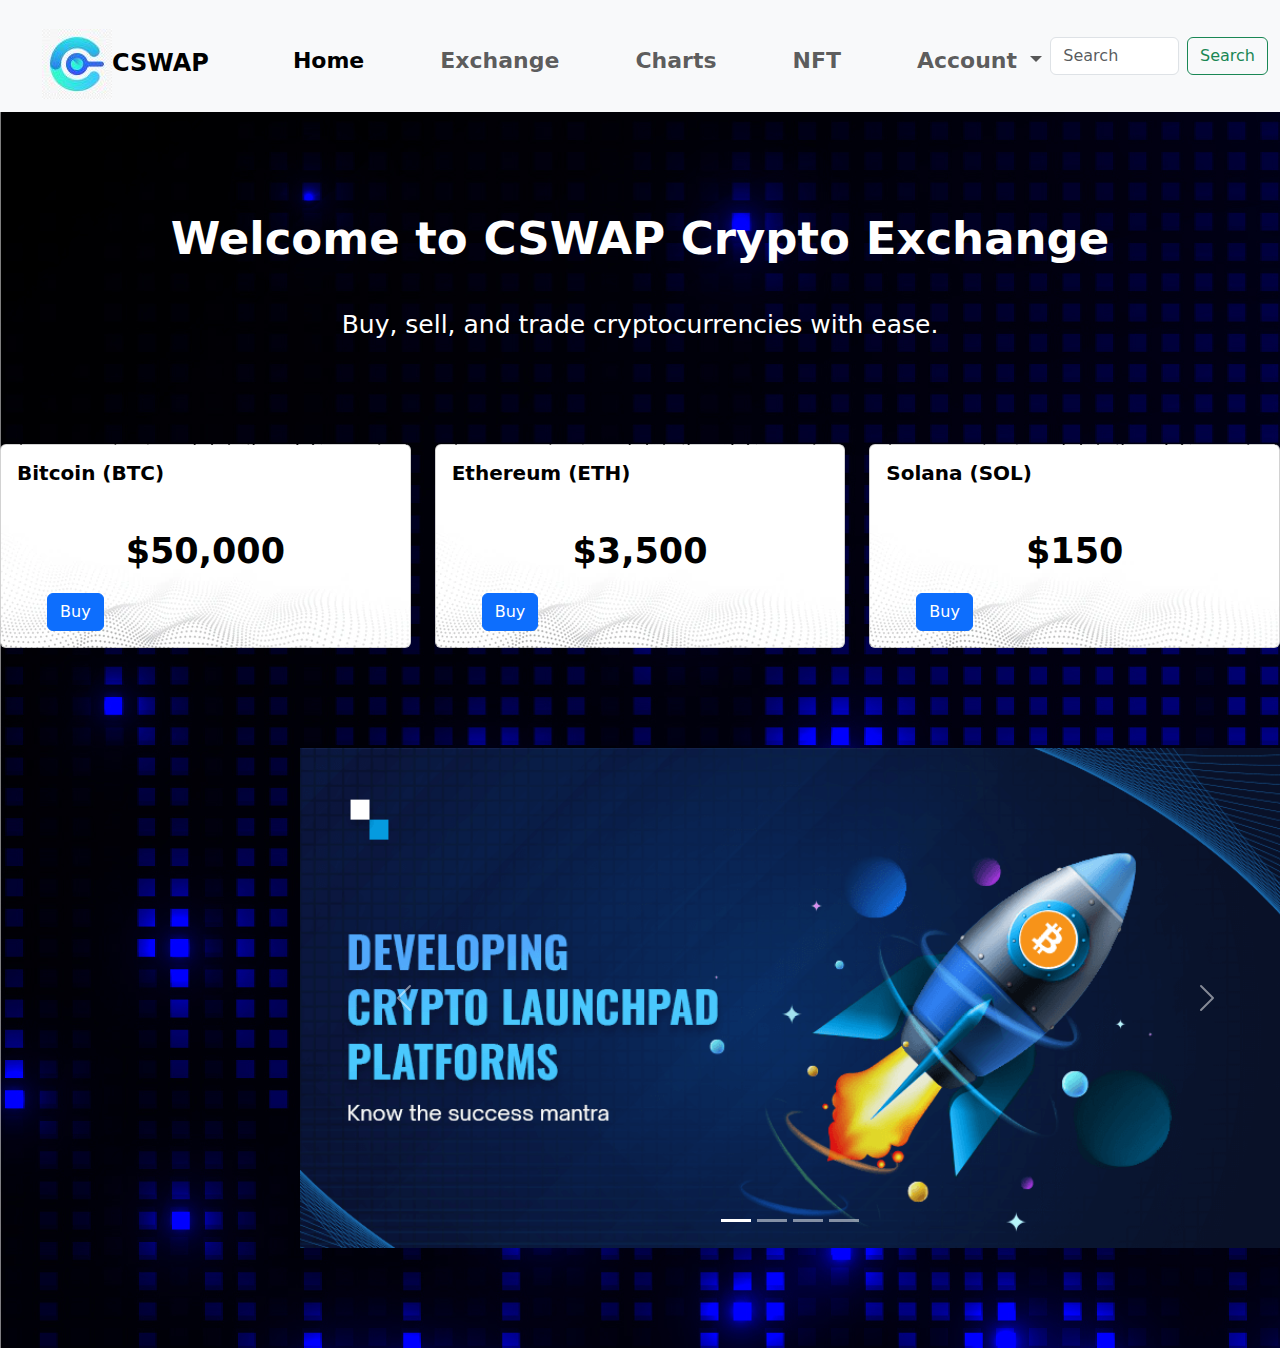
<file: index.html>
<!DOCTYPE html>
<html lang="en">
<head>
    <meta charset="UTF-8">
    <meta name="viewport" content="width=device-width, initial-scale=1.0">
    <title>Document</title>
    <link href="https://cdn.jsdelivr.net/npm/bootstrap@5.3.3/dist/css/bootstrap.min.css" rel="stylesheet" integrity="sha384-QWTKZyjpPEjISv5WaRU9OFeRpok6YctnYmDr5pNlyT2bRjXh0JMhjY6hW+ALEwIH" crossorigin="anonymous">
    <script defer src="https://cdn.jsdelivr.net/npm/bootstrap@5.3.3/dist/js/bootstrap.bundle.min.js" integrity="sha384-YvpcrYf0tY3lHB60NNkmXc5s9fDVZLESaAA55NDzOxhy9GkcIdslK1eN7N6jIeHz" crossorigin="anonymous"></script>
    <link rel="stylesheet" href="css/maincss.css">
</head>
<body>
    <header>
    <nav class="navbar navbar-expand-lg bg-body-tertiary">
        <div class="container-fluid">
          <a class="navbar-brand exc-name" href="index.html"><img src="assets/logo2.jpg" alt="" class="logo">CSWAP</a>
          <button class="navbar-toggler" type="button" data-bs-toggle="collapse" data-bs-target="#navbarSupportedContent" aria-controls="navbarSupportedContent" aria-expanded="false" aria-label="Toggle navigation">
            <span class="navbar-toggler-icon"></span>
          </button>
          <div class="collapse navbar-collapse" id="navbarSupportedContent">
            <ul class="navbar-nav me-auto mb-2 mb-lg-0">
              <li class="nav-item">
                <a class="nav-link active" aria-current="page" href="index.html">Home</a>
              </li>
              <li class="nav-item">
                <a class="nav-link" href="exchange.html">Exchange</a>
              </li>
              <li class="nav-item">
                <a class="nav-link" href="charts.html">Charts</a>
              </li>
              <li class="nav-item">
                <a class="nav-link" href="nft.html">NFT</a>
              </li>
              <li class="nav-item dropdown">
                <a class="nav-link dropdown-toggle" href="#" role="button" data-bs-toggle="dropdown" aria-expanded="false">
                  Account
                </a>
                <ul class="dropdown-menu">
                  <li><a class="dropdown-item" href="#">Action</a></li>
                  <li><a class="dropdown-item" href="#">Another action</a></li>
                  <li><hr class="dropdown-divider"></li>
                  <li><a class="dropdown-item" href="#">Something else here</a></li>
                </ul>
              </li>
            </ul>
            <form class="d-flex" role="search">
              <input class="form-control me-2" type="search" placeholder="Search" aria-label="Search">
              <button class="btn btn-outline-success" type="submit">Search</button>
            </form>
          </div>
        </div>
      </nav>
    </header>
    <main>
        <div class="container"></div>
            <h1>Welcome to CSWAP Crypto Exchange</h1>
            <p>Buy, sell, and trade cryptocurrencies with ease.</p>
            <div class="row">
                <div class="col-md-4">
                    <div class="card crd">
                        <div class="card-body">
                            <h5 class="card-title">Bitcoin (BTC)</h5>
                            <p class="card-text" id="btcprice">$50,000</p>
                            <a href="exchange.html" class="btn btn-primary">Buy</a>
                        </div>
                    </div>
                </div>
                <div class="col-md-4">
                    <div class="card crd">
                        <div class="card-body">
                            <h5 class="card-title">Ethereum (ETH)</h5>
                            <p class="card-text" id="ethprice">$3,500</p>
                            <a href="exchange.html" class="btn btn-primary">Buy</a>
                        </div>
                    </div>
                </div>
                <div class="col-md-4">
                    <div class="card crd">
                        <div class="card-body">
                            <h5 class="card-title">Solana (SOL)</h5>
                            <p class="card-text" id="solprice">$150</p>
                            <a href="exchange.html" class="btn btn-primary">Buy</a>
                        </div>
                    </div>
                </div>
            </div>
        </div>
        <div id="carouselExampleIndicators" class="carousel slide" data-bs-ride="carousel">
            <ul class="carousel-indicators  c-ul">
              <li data-bs-target="#carouselExampleIndicators" data-bs-slide-to="0" class="active"></li>
              <li data-bs-target="#carouselExampleIndicators" data-bs-slide-to="1"></li>
              <li data-bs-target="#carouselExampleIndicators" data-bs-slide-to="2"></li>
              <li data-bs-target="#carouselExampleIndicators" data-bs-slide-to="3"></li>
            </ul>
            <div class="carousel-inner">
              <div class="carousel-item active">
                <img class="d-block w-100 c-img" src="assets/carousel1.png" alt="First slide">
              </div>
              <div class="carousel-item">
                <img class="d-block w-100 c-img" src="assets/carousel2.png" alt="Second slide">
              </div>
              <div class="carousel-item">
                <img class="d-block w-100 c-img" src="assets/carousel3.png" alt="Third slide">
              </div>
              <div class="carousel-item">
                <img class="d-block w-100 c-img" src="assets/carousel4.png" alt="Third slide">
              </div>
            </div>
            <a class="carousel-control-prev" href="#carouselExampleIndicators" role="button" data-bs-slide="prev">
              <span class="carousel-control-prev-icon" aria-hidden="true"></span>
              <span class="sr-only"></span>
            </a>
            <a class="carousel-control-next" href="#carouselExampleIndicators" role="button" data-bs-slide="next">
              <span class="carousel-control-next-icon" aria-hidden="true"></span>
              <span class="sr-only"></span>
            </a>
          </div>
    </main>
    <script src="js/home.js"></script>
</body>
</html>
</file>
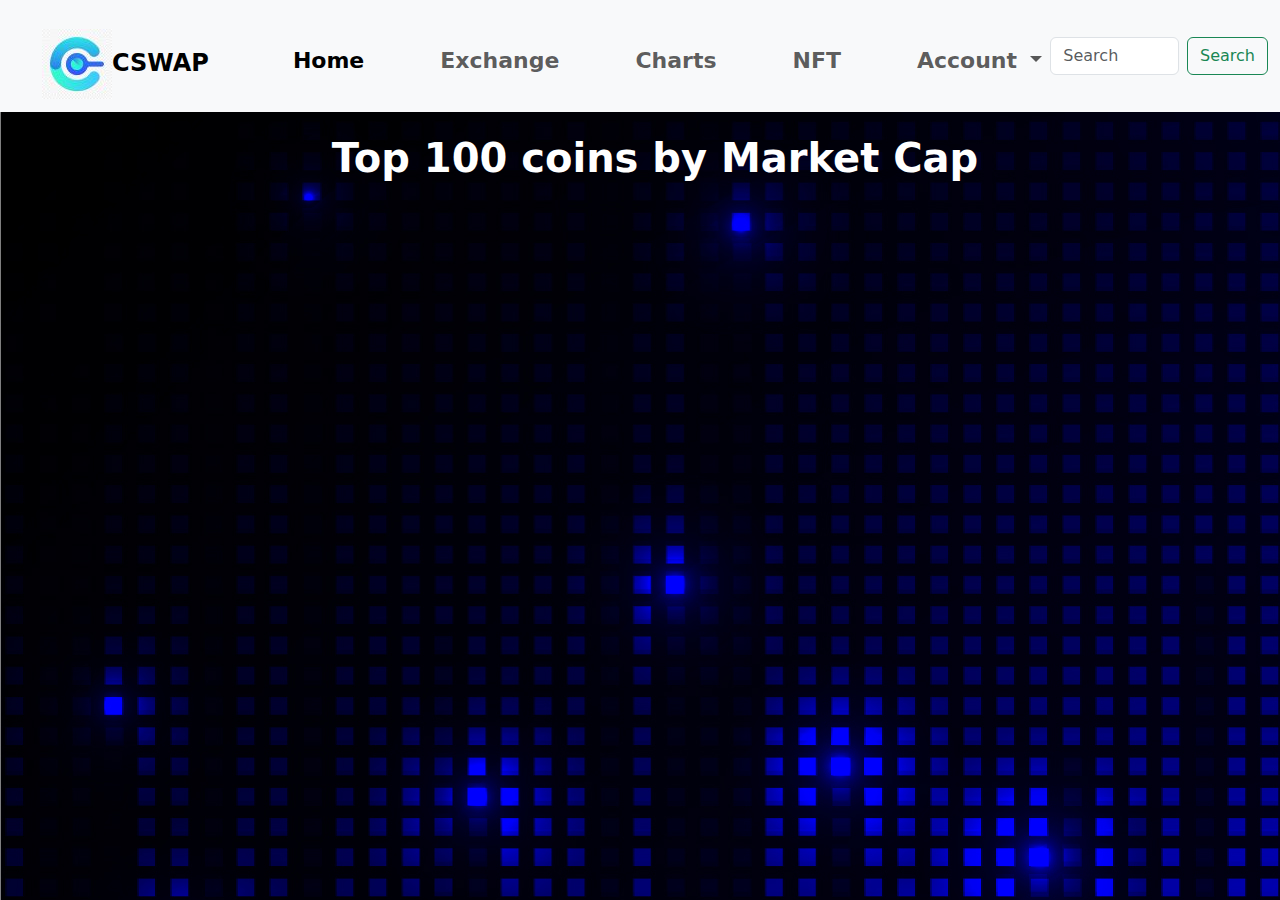
<file: charts.html>
<!DOCTYPE html>
<html lang="en">
<head>
    <meta charset="UTF-8">
    <meta name="viewport" content="width=device-width, initial-scale=1.0">
    <title>Document</title>
    <link href="https://cdn.jsdelivr.net/npm/bootstrap@5.3.3/dist/css/bootstrap.min.css" rel="stylesheet" integrity="sha384-QWTKZyjpPEjISv5WaRU9OFeRpok6YctnYmDr5pNlyT2bRjXh0JMhjY6hW+ALEwIH" crossorigin="anonymous">
    <script defer src="https://cdn.jsdelivr.net/npm/bootstrap@5.3.3/dist/js/bootstrap.bundle.min.js" integrity="sha384-YvpcrYf0tY3lHB60NNkmXc5s9fDVZLESaAA55NDzOxhy9GkcIdslK1eN7N6jIeHz" crossorigin="anonymous"></script>
    <link rel="stylesheet" href="css/charts.css">
    <link rel="preconnect" href="https://fonts.googleapis.com">
    <link rel="preconnect" href="https://fonts.gstatic.com" crossorigin>
    <link href="https://fonts.googleapis.com/css2?family=Poppins:ital,wght@0,100;0,200;0,300;0,400;0,500;0,600;0,700;0,800;0,900;1,100;1,200;1,300;1,400;1,500;1,600;1,700;1,800;1,900&display=swap" rel="stylesheet">
</head>
<body>
    <header>
      <nav class="navbar navbar-expand-lg bg-body-tertiary">
        <div class="container-fluid">
          <a class="navbar-brand exc-name" href="index.html"><img src="assets/logo2.jpg" alt="" class="logo">CSWAP</a>
          <button class="navbar-toggler" type="button" data-bs-toggle="collapse" data-bs-target="#navbarSupportedContent" aria-controls="navbarSupportedContent" aria-expanded="false" aria-label="Toggle navigation">
            <span class="navbar-toggler-icon"></span>
          </button>
          <div class="collapse navbar-collapse" id="navbarSupportedContent">
            <ul class="navbar-nav me-auto mb-2 mb-lg-0">
              <li class="nav-item">
                <a class="nav-link active" aria-current="page" href="index.html">Home</a>
              </li>
              <li class="nav-item">
                <a class="nav-link" href="exchange.html">Exchange</a>
              </li>
              <li class="nav-item">
                <a class="nav-link" href="charts.html">Charts</a>
              </li>
              <li class="nav-item">
                <a class="nav-link" href="nft.html">NFT</a>
              </li>
              <li class="nav-item dropdown">
                <a class="nav-link dropdown-toggle" href="#" role="button" data-bs-toggle="dropdown" aria-expanded="false">
                  Account
                </a>
                <ul class="dropdown-menu">
                  <li><a class="dropdown-item" href="#">Action</a></li>
                  <li><a class="dropdown-item" href="#">Another action</a></li>
                  <li><hr class="dropdown-divider"></li>
                  <li><a class="dropdown-item" href="#">Something else here</a></li>
                </ul>
              </li>
            </ul>
            <form class="d-flex" role="search">
              <input class="form-control me-2" type="search" placeholder="Search" aria-label="Search">
              <button class="btn btn-outline-success" type="submit">Search</button>
            </form>
          </div>
        </div>
      </nav>
    </header>
    <main>
        <h1>Top 100 coins by Market Cap</h1>
        <table id="coinTable" class="market-table">
        </table>
    </main>
    <script src="js/chartscript.js"></script>
</body>
</html>
</file>
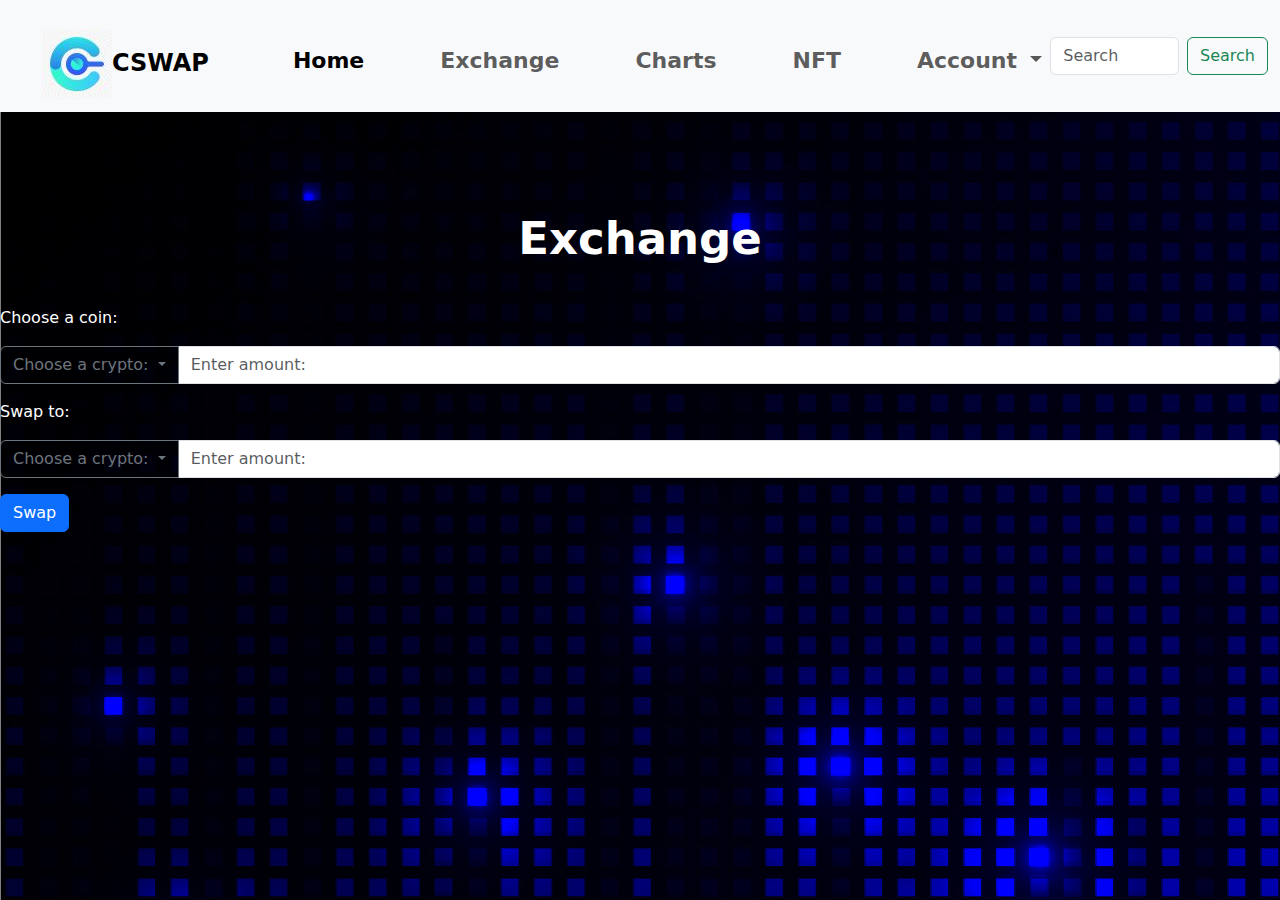
<file: exchange.html>
<!DOCTYPE html>
<html lang="en">
<head>
    <meta charset="UTF-8">
    <meta name="viewport" content="width=device-width, initial-scale=1.0">
    <title>Document</title>
    <link href="https://cdn.jsdelivr.net/npm/bootstrap@5.3.3/dist/css/bootstrap.min.css" rel="stylesheet" integrity="sha384-QWTKZyjpPEjISv5WaRU9OFeRpok6YctnYmDr5pNlyT2bRjXh0JMhjY6hW+ALEwIH" crossorigin="anonymous">
    <script src="https://cdn.jsdelivr.net/npm/bootstrap@5.3.3/dist/js/bootstrap.bundle.min.js" integrity="sha384-YvpcrYf0tY3lHB60NNkmXc5s9fDVZLESaAA55NDzOxhy9GkcIdslK1eN7N6jIeHz" crossorigin="anonymous"></script>
    <link rel="stylesheet" href="css/exchange.css">
</head>
<body>
    <header>
        <nav class="navbar navbar-expand-lg bg-body-tertiary">
            <div class="container-fluid">
              <a class="navbar-brand exc-name" href="index.html"><img src="assets/logo2.jpg" alt="" class="logo">CSWAP</a>
              <button class="navbar-toggler" type="button" data-bs-toggle="collapse" data-bs-target="#navbarSupportedContent" aria-controls="navbarSupportedContent" aria-expanded="false" aria-label="Toggle navigation">
                <span class="navbar-toggler-icon"></span>
              </button>
              <div class="collapse navbar-collapse" id="navbarSupportedContent">
                <ul class="navbar-nav me-auto mb-2 mb-lg-0">
                  <li class="nav-item">
                    <a class="nav-link active" aria-current="page" href="index.html">Home</a>
                  </li>
                  <li class="nav-item">
                    <a class="nav-link" href="exchange.html">Exchange</a>
                  </li>
                  <li class="nav-item">
                    <a class="nav-link" href="charts.html">Charts</a>
                  </li>
                  <li class="nav-item">
                    <a class="nav-link" href="nft.html">NFT</a>
                  </li>
                  <li class="nav-item dropdown">
                    <a class="nav-link dropdown-toggle" href="#" role="button" data-bs-toggle="dropdown" aria-expanded="false">
                      Account
                    </a>
                    <ul class="dropdown-menu">
                      <li><a class="dropdown-item" href="#">Action</a></li>
                      <li><a class="dropdown-item" href="#">Another action</a></li>
                      <li><hr class="dropdown-divider"></li>
                      <li><a class="dropdown-item" href="#">Something else here</a></li>
                    </ul>
                  </li>
                </ul>
                <form class="d-flex" role="search">
                  <input class="form-control me-2" type="search" placeholder="Search" aria-label="Search">
                  <button class="btn btn-outline-success" type="submit">Search</button>
                </form>
              </div>
            </div>
          </nav>
    </header>
    <main>
        <h1>Exchange</h1>
             <!-- <div class="form-group">
                <label for="coin" class="text">Select Coin:</label>
                <select class="form-control" id="coin1">
                    <option value="bitcoin" id="btcprice">Bitcoin (BTC) </option>
                    <option value="ethereum" id="ethprice">Ethereum (ETH) </option>
                    <option value="solana" id="solprice">Solana (SOL) </option>
                </select>
            </div>
            <div class="form-group">
                <label for="amount" class="text">Enter Amount:</label>
                <input type="number" class="form-control" id="amount" placeholder="Enter amount">
            </div>
            <p>Swap to:</p>
            <form>
                <div class="form-group">
                    <label for="coin2" class="text">Select Coin:</label>
                    <select class="form-control" id="coin2">
                        <option value="bitcoin" id="btcprice2">Bitcoin (BTC) </option>
                        <option value="ethereum" id="ethprice2">Ethereum (ETH) </option>
                        <option value="solana" id="solprice2">Solana (SOL) </option>
                    </select>
                </div>
                <div class="form-group">
                    <label for="amount2" class="text">Amount you will get:</label>
                    <input type="number" class="form-control" id="amount2" placeholder="Amount you will get">
                </div>
                <button type="submit" class="btn btn-primary">Exchange</button> -->
                <form class="exc-form">
                    <p style="color: white;">Choose a coin:</p>
                  <div class="input-group mb-3">
                    <button class="btn btn-outline-secondary dropdown-toggle" type="button" data-bs-toggle="dropdown" aria-expanded="false">Choose a crypto: </button>
                    <ul class="dropdown-menu">
                      <li><a class="dropdown-item dd-item" href="#" id="btcprice">Bitcoin (BTC) </a></li>
                      <li><a class="dropdown-item dd-item" href="#" id="ethprice">Ethereum (ETH) </a></li>
                      <li><a class="dropdown-item dd-item" href="#" id="solprice">Solana (SOL) </a></li>
                      <!-- <li><hr class="dropdown-divider dd-item"></li> -->
                      <li><a class="dropdown-item dd-item" href="#">Separated link</a></li>
                    </ul>
                    <input type="text" class="form-control" aria-label="Text input with dropdown button" placeholder="Enter amount: ">
                  </div>

                  <p style="color: white;">Swap to:</p>
                  <div class="input-group mb-3">
                    <button class="btn btn-outline-secondary dropdown-toggle" type="button" data-bs-toggle="dropdown" aria-expanded="false">Choose a crypto: </button>
                    <ul class="dropdown-menu">
                      <li><a class="dropdown-item dd-item" href="#" id="btcprice2">Bitcoin (BTC) </a></li>
                      <li><a class="dropdown-item dd-item" href="#" id="ethprice2">Ethereum (ETH) </a></li>
                      <li><a class="dropdown-item dd-item" href="#" id="solprice2">Solana (SOL) </a></li>
                      <!-- <li><hr class="dropdown-divider dd-item"></li> -->
                      <li><a class="dropdown-item dd-item" href="#">Separated link</a></li>
                    </ul>
                    <input type="text" class="form-control" aria-label="Text input with dropdown button" placeholder="Enter amount: ">
                  </div>
                  <button type="submit" class="btn btn-primary">Swap</button>
                </form>
    </main>
    <script src="js/exchange.js"></script>
</body>
</html>
</file>
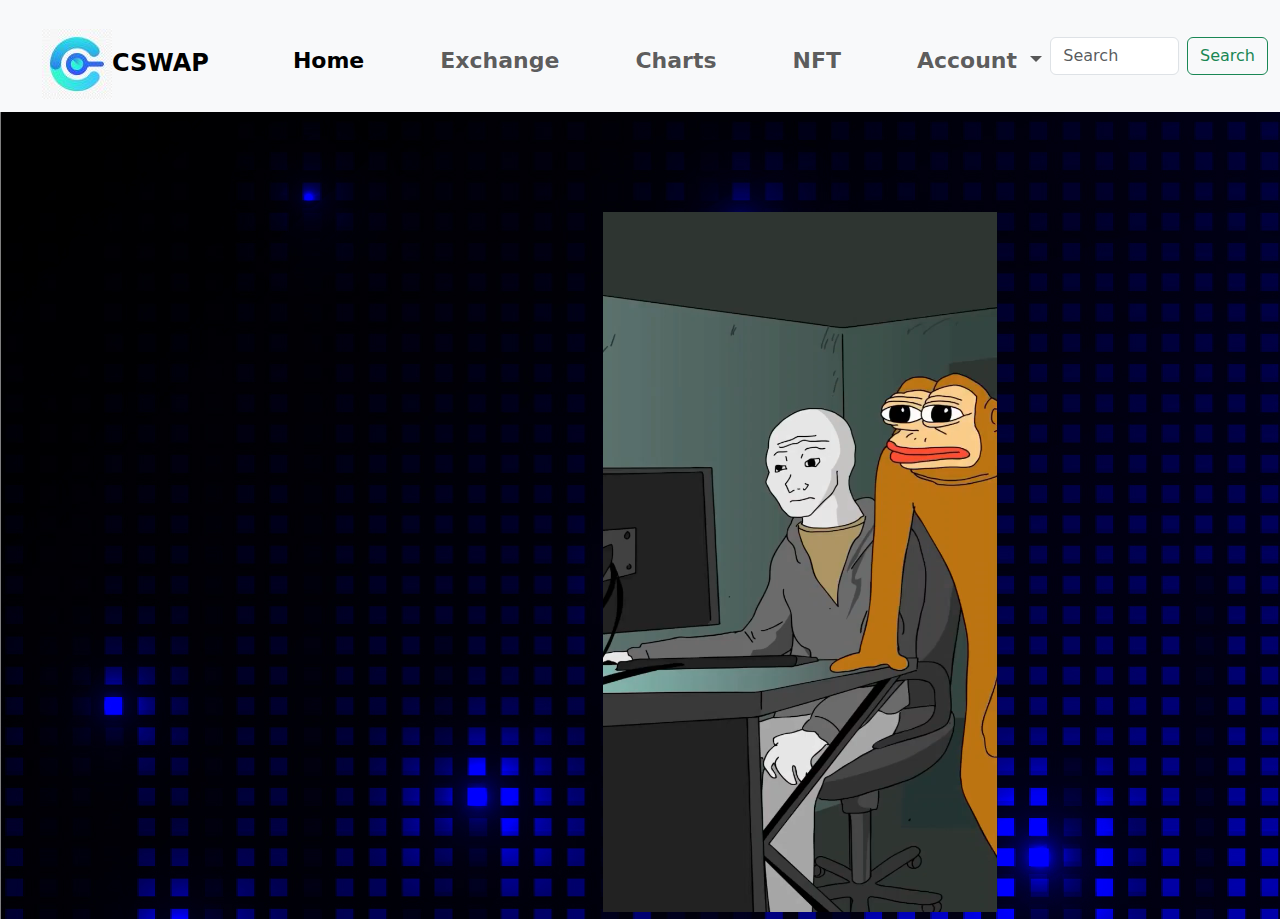
<file: nft.html>
<!DOCTYPE html>
<html lang="en">
<head>
    <meta charset="UTF-8">
    <meta name="viewport" content="width=device-width, initial-scale=1.0">
    <title>Document</title>
    <link href="https://cdn.jsdelivr.net/npm/bootstrap@5.3.3/dist/css/bootstrap.min.css" rel="stylesheet" integrity="sha384-QWTKZyjpPEjISv5WaRU9OFeRpok6YctnYmDr5pNlyT2bRjXh0JMhjY6hW+ALEwIH" crossorigin="anonymous">
    <script defer src="https://cdn.jsdelivr.net/npm/bootstrap@5.3.3/dist/js/bootstrap.bundle.min.js" integrity="sha384-YvpcrYf0tY3lHB60NNkmXc5s9fDVZLESaAA55NDzOxhy9GkcIdslK1eN7N6jIeHz" crossorigin="anonymous"></script>
    <link rel="stylesheet" href="css/nft.css">
</head>
<body>
    <header>
      <nav class="navbar navbar-expand-lg bg-body-tertiary">
        <div class="container-fluid">
          <a class="navbar-brand exc-name" href="index.html"><img src="assets/logo2.jpg" alt="" class="logo">CSWAP</a>
          <button class="navbar-toggler" type="button" data-bs-toggle="collapse" data-bs-target="#navbarSupportedContent" aria-controls="navbarSupportedContent" aria-expanded="false" aria-label="Toggle navigation">
            <span class="navbar-toggler-icon"></span>
          </button>
          <div class="collapse navbar-collapse" id="navbarSupportedContent">
            <ul class="navbar-nav me-auto mb-2 mb-lg-0">
              <li class="nav-item">
                <a class="nav-link active" aria-current="page" href="index.html">Home</a>
              </li>
              <li class="nav-item">
                <a class="nav-link" href="exchange.html">Exchange</a>
              </li>
              <li class="nav-item">
                <a class="nav-link" href="charts.html">Charts</a>
              </li>
              <li class="nav-item">
                <a class="nav-link" href="nft.html">NFT</a>
              </li>
              <li class="nav-item dropdown">
                <a class="nav-link dropdown-toggle" href="#" role="button" data-bs-toggle="dropdown" aria-expanded="false">
                  Account
                </a>
                <ul class="dropdown-menu">
                  <li><a class="dropdown-item" href="#">Action</a></li>
                  <li><a class="dropdown-item" href="#">Another action</a></li>
                  <li><hr class="dropdown-divider"></li>
                  <li><a class="dropdown-item" href="#">Something else here</a></li>
                </ul>
              </li>
            </ul>
            <form class="d-flex" role="search">
              <input class="form-control me-2" type="search" placeholder="Search" aria-label="Search">
              <button class="btn btn-outline-success" type="submit">Search</button>
            </form>
          </div>
        </div>
      </nav>
    </header>
    <main>
      <section>
        <video autoplay>
          <source src="assets/ponke.mp4" type="video/mp4">
          <source src="assets/ponke.ogg" type="video/ogg">
        Your browser does not support the video tag.
        </video>
      </section>
    </main>
</body>
</html>
</file>
<file: css/maincss.css>
a{
    color: white;
    text-decoration: none;
    font-size: 50px;
    font-weight: 700;
    line-height: 2.3;
    margin-left: 30px;
}
.exc-name{
    color: black;
    text-decoration: none;
    margin-top: 16px;
    font-size: 24px;
    font-weight: 700;
    line-height: 2.4;
}
.navbar-nav{
    display: flex;
    justify-content: space-around;
    gap: 30px;
    margin-left: 30px;
    font-size: 22px;
    font-weight: 700;
    margin-top: 10px;
}
body
{
    margin: 0;
    padding: 0;
    background-image: url('../assets/background2.jpg');
    max-width: screen.width;
}
h1{
    color: white;
    display: flex;
    justify-content: center;
    margin-top: 100px;
    font-size: 45px;
    font-weight: 700;
}
p{
    color: white;
    display: flex;
    justify-content: center;
    margin-top: 40px;
    font-size: 25px;
    font-weight: 500;
}
.carousel
{
    max-width: 1000px;
    max-height: 500px;
    margin-top: 100px;
    display: flex;
    justify-content: center;
    margin-left: 300px;
    margin-bottom: 100px;
}
.carousel img {
    transition: transform 0.3s ease-in-out;
}
.carousel img:hover {
    transform: scale(1.1);
}
.c-ul
{
    list-style-type: none;
}
.c-img
{
    width: 100%;
    height: 100%;
    object-fit: cover;
}
.row{
    display: flex;
    justify-content: center;
    margin-top: 100px;
}
.card-text{
    color: black;
    font-size: 35px;
    font-weight: 700;
}
.card-title
{
    color: black;
    font-size: 20px;
    font-weight: 700;
}
video{
    width: 1000px;
    height: 400px;
    display: flex;
    justify-content: space-around;
    margin-left: 300px;
    margin-bottom: 50px;
}
.crd{
    background-image: url('../assets/card-wallpaper.png');
}
.crd:hover{
    transform: scale(1.05);
    transition: transform 0.3s ease-in-out;
    box-shadow: 0 0 10px 0 rgb(255, 255, 255);
}
</file>
<file: css/charts.css>
a{
    color: white;
    text-decoration: none;
    font-size: 50px;
    font-weight: 700;
    line-height: 2.3;
    margin-left: 30px;
}
.exc-name{
    color: black;
    text-decoration: none;
    margin-top: 16px;
    font-size: 24px;
    font-weight: 700;
    line-height: 2.4;
}
.navbar-nav{
    display: flex;
    justify-content: space-around;
    gap: 30px;
    margin-left: 30px;
    font-size: 22px;
    font-weight: 700;
    margin-top: 10px;
}
#dropdownMenuButton{
    display: flex;
    justify-content: space-around;
    margin-right: 150px;
}
body
{
    margin: 0;
    padding: 0;
    background-image: url('../assets/background2.jpg');
    max-width: screen.width;
}
.container {
    margin-top: -10px;
    display: inline-block;
}
.market-table{
    margin-top: 20px;
    margin-bottom: 20px;
    border-collapse: collapse;
    margin-left: 130px;
    padding: 10px;
    width: 85%;
    color: white;
    font-size: 20px;
    border: 1px solid white;
}
th {
    background-color: black;
    color: white;
    font-size: 25px;
    line-height: 2.3;
}
th, td {
    border: 1px solid white;
    padding: 10px;
    text-align: center;
    font-weight: 700;
}
h1{
    color: white;
    font-size: 40px;
    font-weight: 700;
    line-height: 2.3;
    margin-left: 30px;
    display: flex;
    justify-content: center;
}
</file>
<file: css/exchange.css>
a{
    color: white;
    text-decoration: none;
    font-size: 50px;
    font-weight: 700;
    line-height: 2.3;
    margin-left: 30px;
}
.exc-name{
    color: black;
    text-decoration: none;
    margin-top: 16px;
    font-size: 24px;
    font-weight: 700;
    line-height: 2.4;
}
.navbar-nav{
    display: flex;
    justify-content: space-around;
    gap: 30px;
    margin-left: 30px;
    font-size: 22px;
    font-weight: 700;
    margin-top: 10px;
}
body
{
    margin: 0;
    padding: 0;
    background-image: url('../assets/background2.jpg');
    max-width: screen.width;
}
h1{
    color: white;
    display: flex;
    justify-content: center;
    margin-top: 100px;
    font-size: 45px;
    font-weight: 700;
    margin-bottom: 40px;
}
.text{
    color: white;
    display: flex;
    justify-content: center;
    margin-top: 20px;
    font-size: 21px;
    font-weight: 700;
    font-size: 25px;
}
.dd-item
{
    color: black;
    font-size: 12px;
    font-weight: 700;
    margin-top: 20px;
    margin-left: 40px;
    width: 60px;
    display: flex;
    justify-content: center;

}
</file>
<file: css/nft.css>
a{
    color: white;
    text-decoration: none;
    font-size: 50px;
    font-weight: 700;
    line-height: 2.3;
    margin-left: 30px;
}
.exc-name{
    color: black;
    text-decoration: none;
    margin-top: 16px;
    font-size: 24px;
    font-weight: 700;
    line-height: 2.4;
}
.navbar-nav{
    display: flex;
    justify-content: space-around;
    gap: 30px;
    margin-left: 30px;
    font-size: 22px;
    font-weight: 700;
    margin-top: 10px;
}
#dropdownMenuButton{
    display: flex;
    justify-content: space-around;
    margin-right: 150px;
}
body
{
    margin: 0;
    padding: 0;
    background-image: url('../assets/background2.jpg');
    max-width: screen.width;
}
video {
    width: 800px;
    height: 700px;
    position: relative;
    z-index: -1;
    margin-top: 100px;
    margin-left: 400px;
}
</file>
